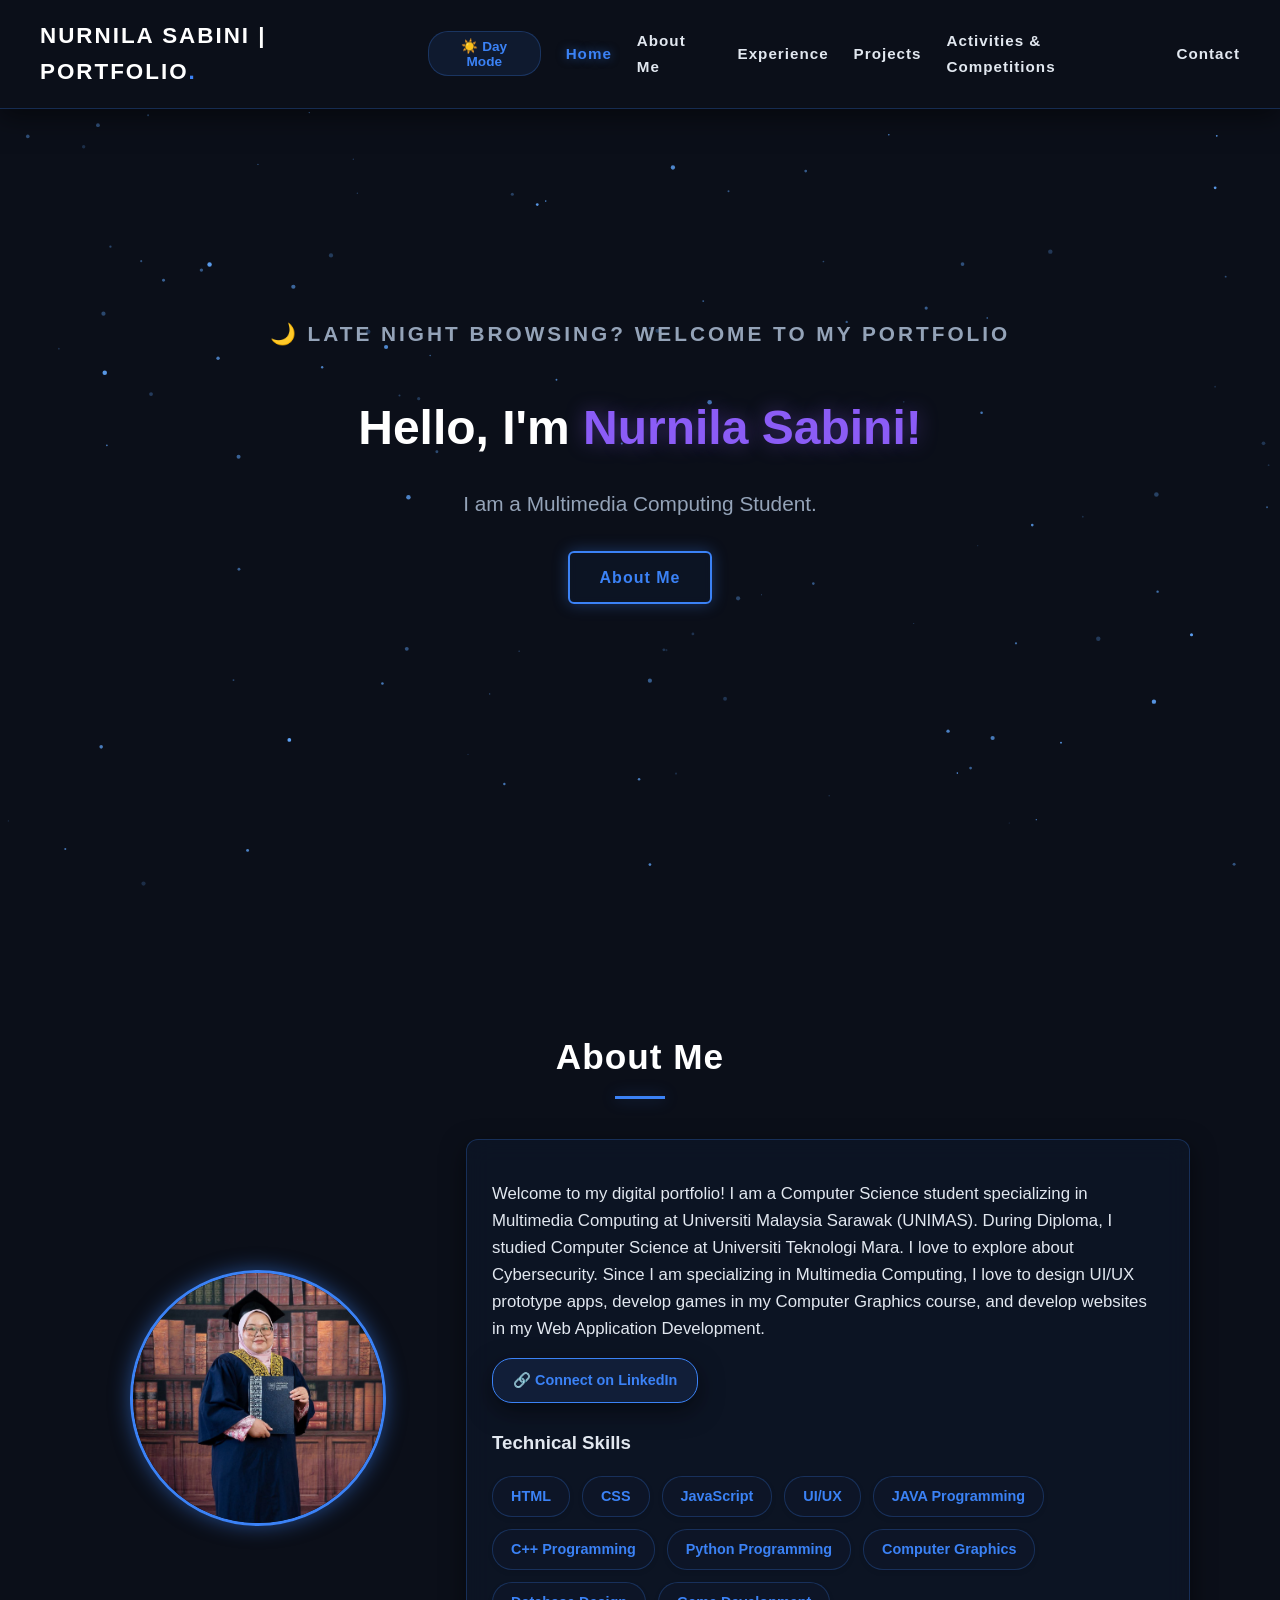
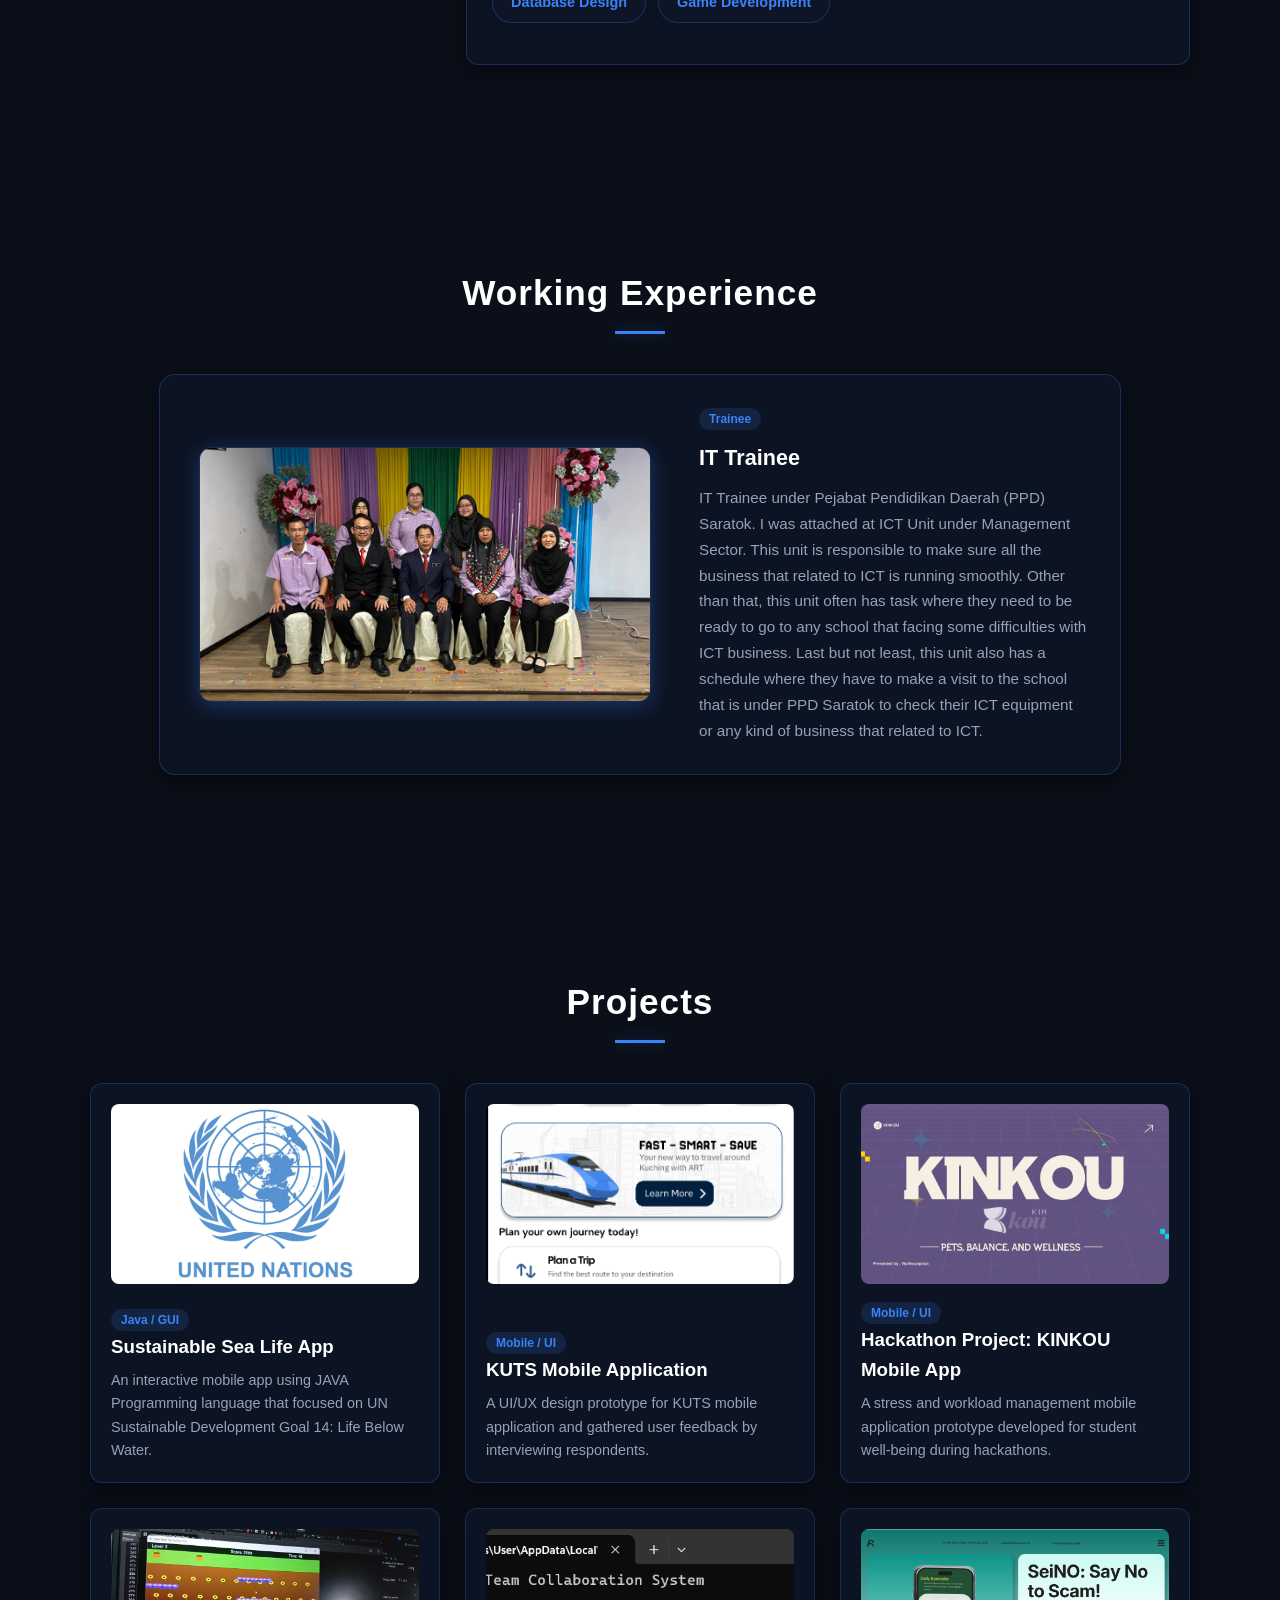
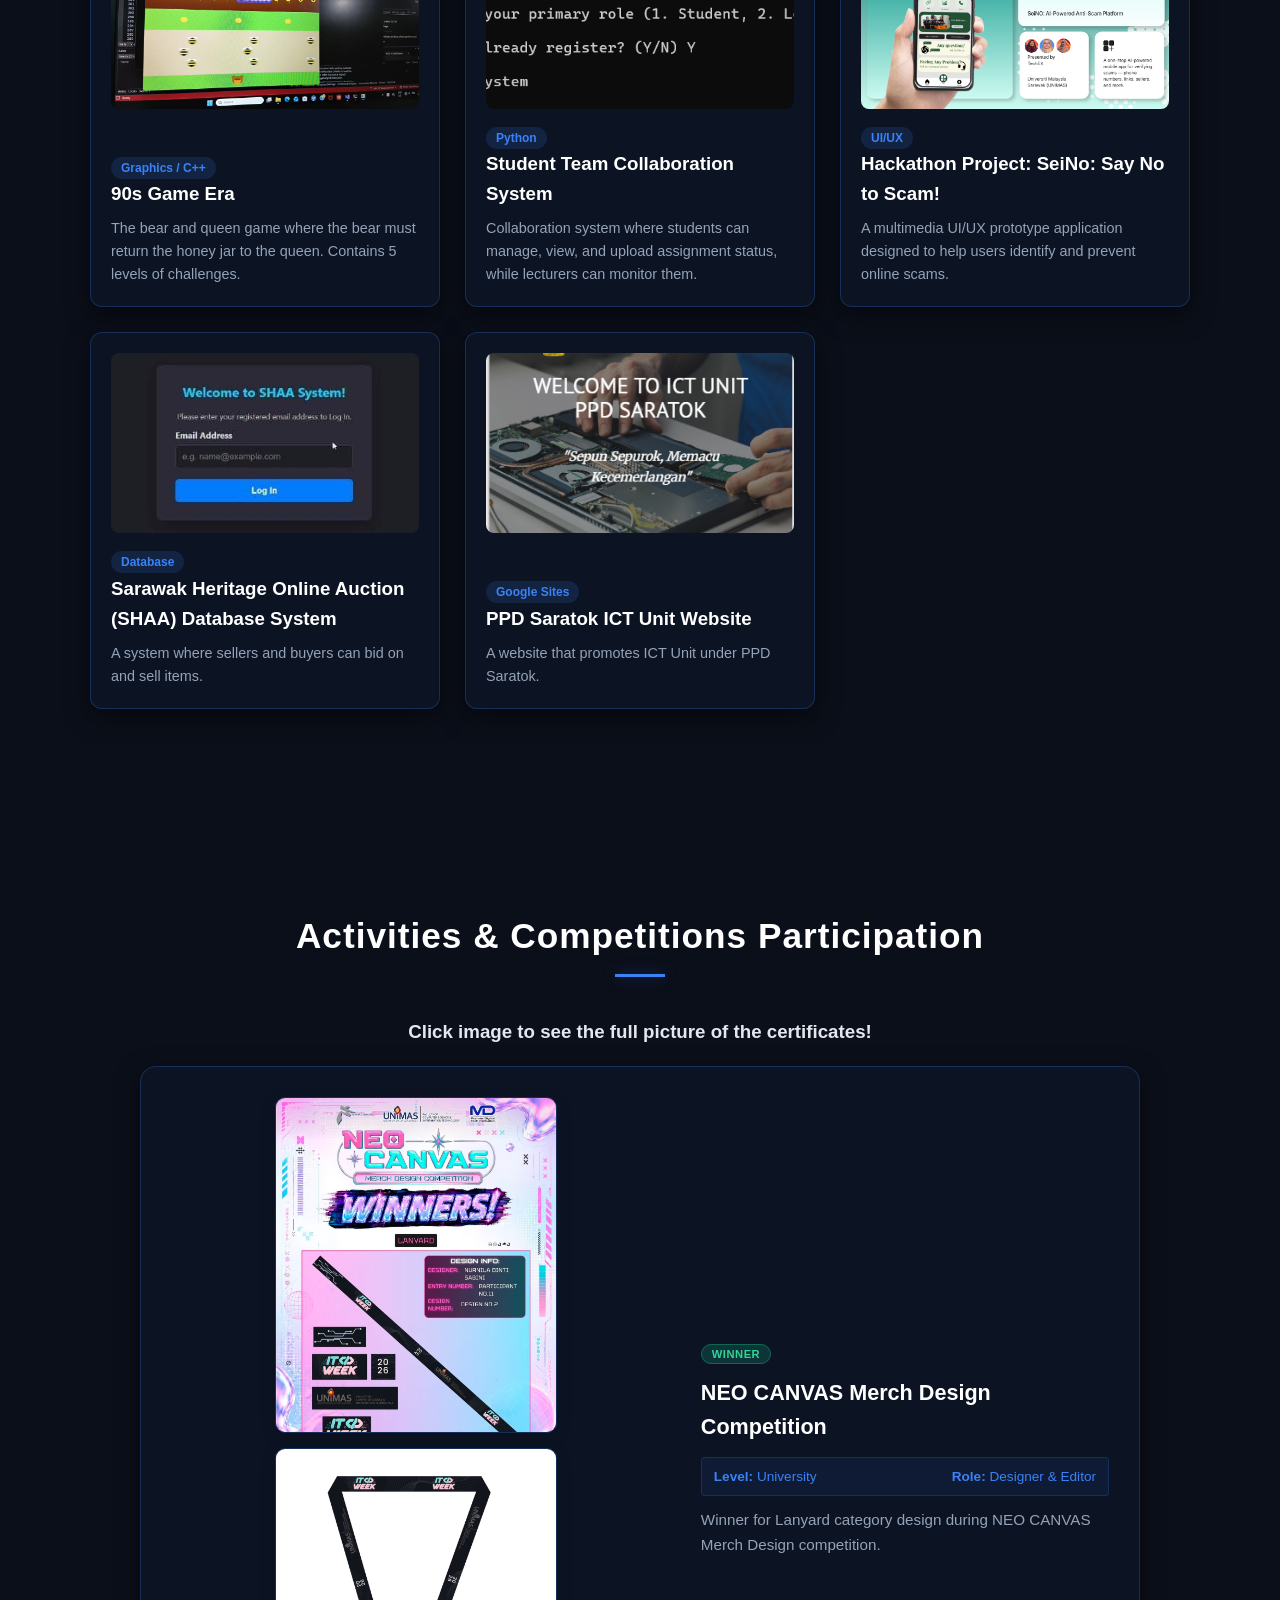
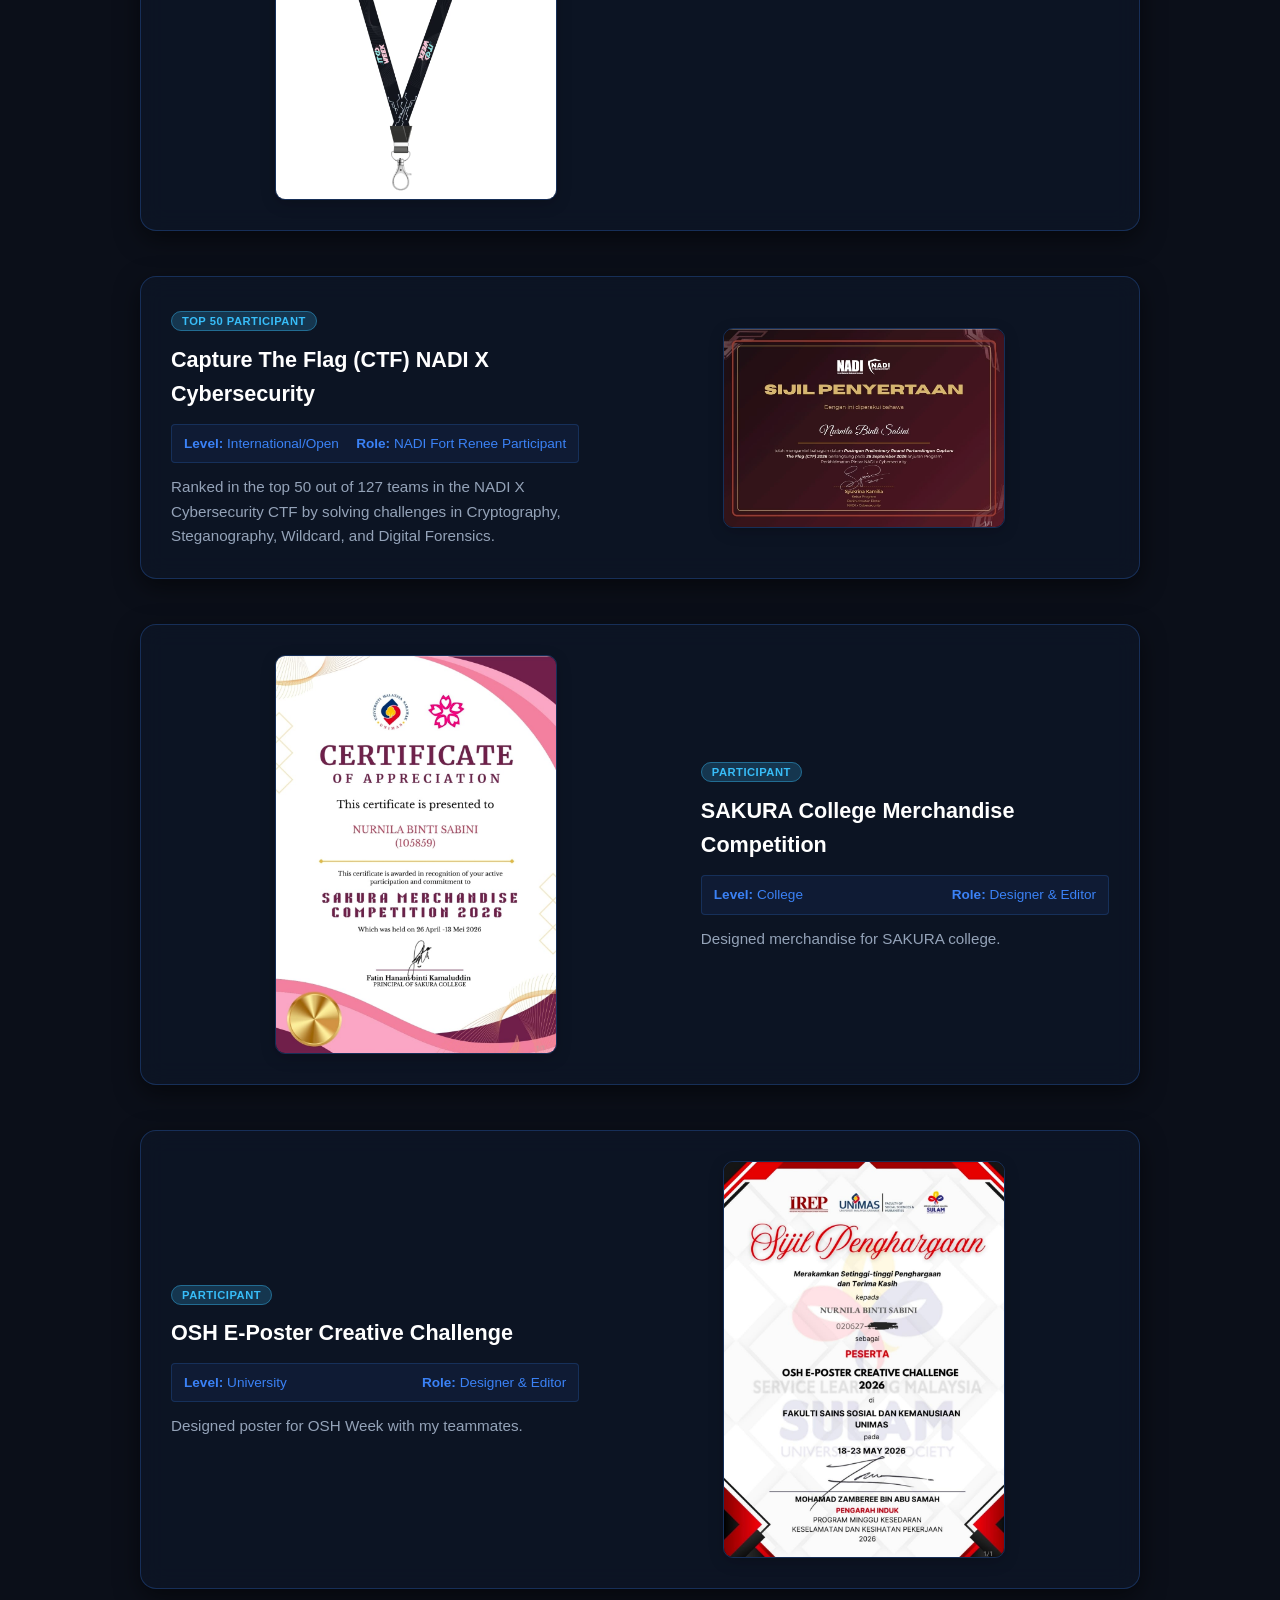
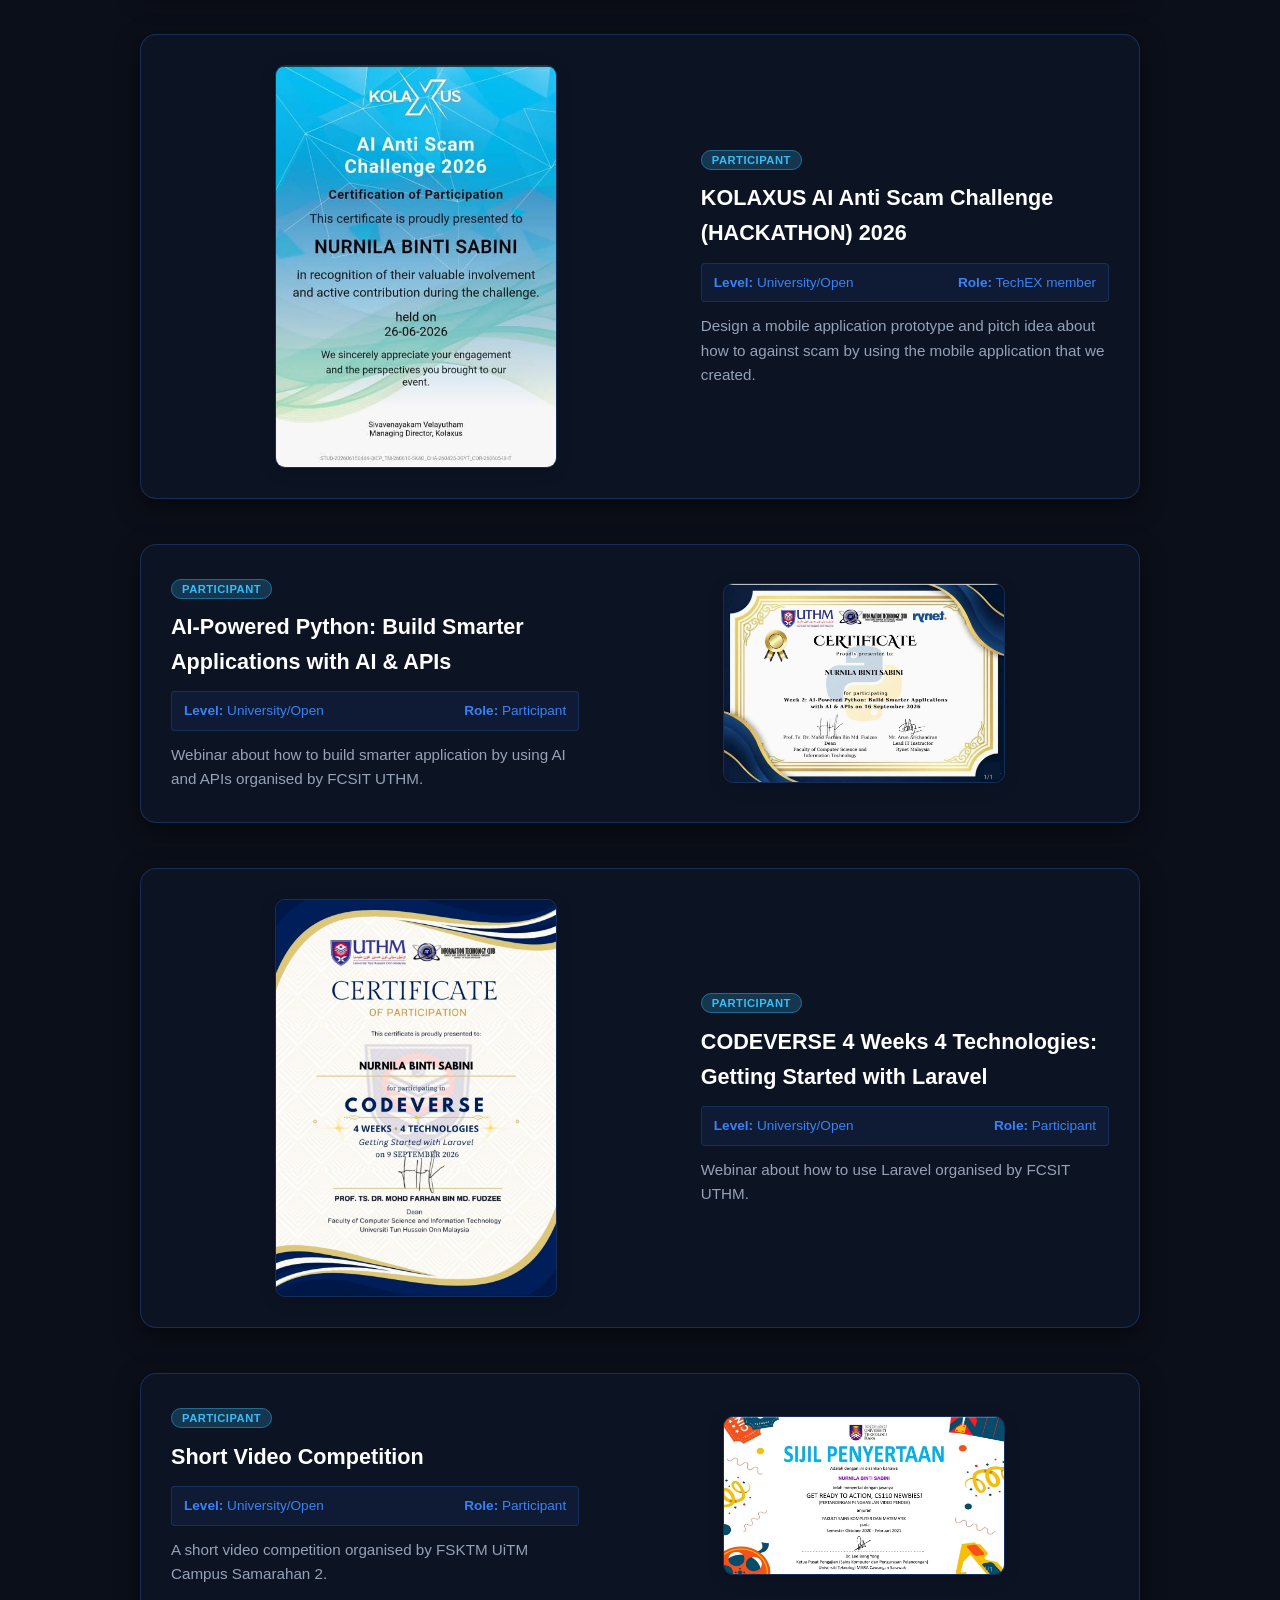
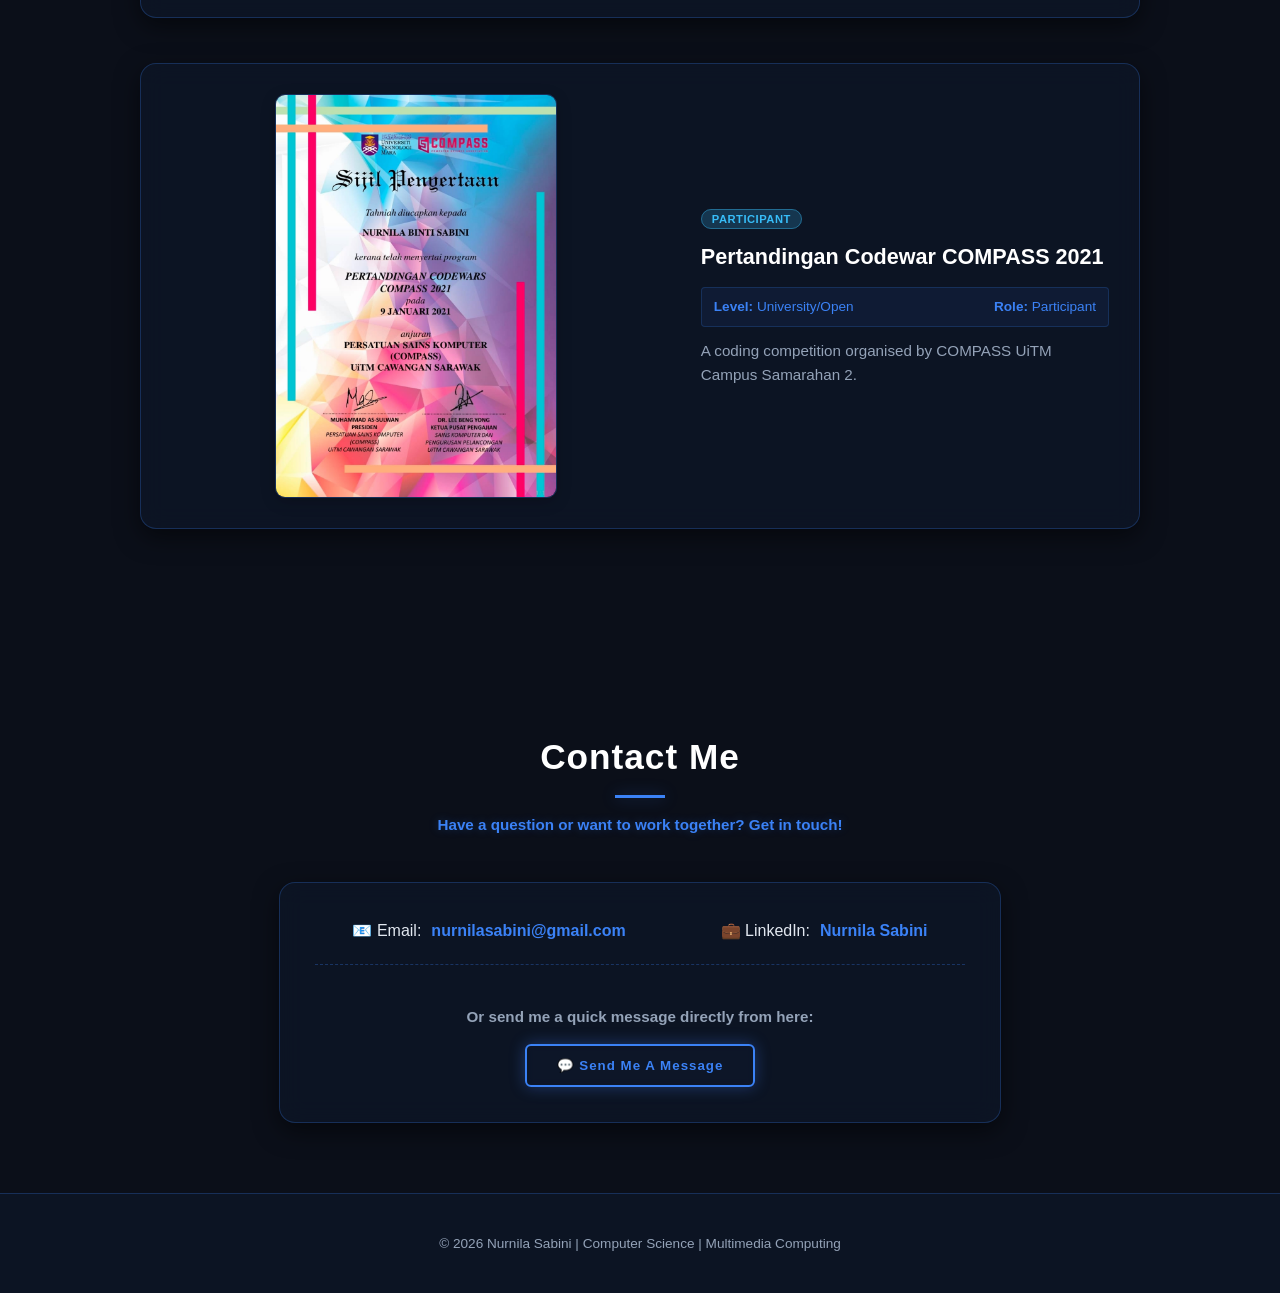
<file: index.html>
<!DOCTYPE html>
<html lang="en">
<head>
    <meta charset="UTF-8">
    <meta name="viewport" content="width=device-width, initial-scale=1.0">
    <title>Nurnila Sabini | Portfolio</title>
    <link rel="stylesheet" href="style.css">
</head>
<body>

    <!--SCROLL PROGRESS BAR -->
    <div id="scrollProgress" class="scroll-progress"></div>

    <!-- Digital Starfield Background Canvas -->
    <canvas id="starfieldCanvas"></canvas>

    <!-- HEADER AND NAVIGATION BAR -->
    <header>
        <nav class="navbar" aria-label="Main Navigation">
            <a href="#home" class="logo">NURNILA SABINI | PORTFOLIO<span class="dot">.</span></a>
            
            <button id="hamburger" class="hamburger" aria-label="Toggle Navigation Menu">
                <span></span>
                <span></span>
                <span></span>
            </button>

            <ul id="navLinks" class="nav-links">
                <li><button id="themeToggleBtn" class="theme-btn">☀️ Day Mode</button></li>
                <li><a href="#home">Home</a></li>
                <li><a href="#about">About Me</a></li>
                <li><a href="#experience">Experience</a></li>
                <li><a href="#projects">Projects</a></li>
                <li><a href="#competitions">Activities & Competitions</a></li>
                <li><a href="#contact">Contact</a></li>
            </ul>
        </nav>
    </header>

    
    <!-- 1. HOME SECTION -->
    <section id="home" class="hero">
        <div class="hero-content">
            <p class="greeting" id="dynamicGreeting">WELCOME TO MY PORTFOLIO SPACE</p>
            <h1>Hello, I'm <span class="highlight">Nurnila Sabini!</span></h1>
            <p>I am <span id="typingEffect"></span></p>
            <a href="#about" class="btn pulse-btn">About Me</a>
        </div>
    </section>
    
    <!-- 2. ABOUT ME SECTION -->
    <section id="about" class="section reveal">
        <div class="container">
            <h2>About Me</h2>
            <div class="about-content">
                <div class="about-img-box">
                    <img src="nila convo.jpeg" alt="Gambar profil Nurnila Sabini" class="profile-img float-anim">
                </div>
                <div class="about-text-box">
                    <p class="about-text">
                        Welcome to my digital portfolio! I am a Computer Science student specializing in Multimedia Computing at Universiti Malaysia Sarawak (UNIMAS). During Diploma, I studied Computer Science at Universiti Teknologi Mara. I love to explore about Cybersecurity.
                        Since I am specializing in Multimedia Computing, I love to design UI/UX prototype apps, develop games in my Computer Graphics course, and develop websites in my Web Application Development.
                    </p>
                    
                    <div class="social-links" style="margin-bottom: 25px;">
                        <a href="https://www.linkedin.com/in/nurnila-sabini-74947b338/" target="_blank" class="linkedin-btn glow-anim">
                            🔗 Connect on LinkedIn
                        </a>
                    </div>

                    <div class="skills">
                        <h3>Technical Skills</h3>
                        <ul class="skills-list">
                            <li>HTML</li>
                            <li>CSS</li>
                            <li>JavaScript</li>
                            <li>UI/UX</li>
                            <li>JAVA Programming</li>
                            <li>C++ Programming</li>
                            <li>Python Programming</li>
                            <li>Computer Graphics</li>
                            <li>Database Design</li>
                            <li>Game Development</li>
                        </ul>
                    </div>
                </div>
            </div>
        </div>
    </section>

    <!-- 3. WORKING EXPERIENCE SECTION -->
    <section id="experience" class="section alt-bg reveal">
        <div class="container">
            <h2>Working Experience</h2>
            
            <div class="split-item" style="max-width: 900px; margin: 0 auto;">
                <div class="split-media">
                    <img src="intern.jpeg" alt="Industrial Training Preparation" class="internship-img">
                </div>
                <div class="split-content">
                    <span class="badge" style="margin-bottom: 15px;">Trainee</span>
                    <h3 style="margin-bottom: 10px;">IT Trainee</h3>
                    <p style="font-size: 0.95rem; line-height: 1.7;">
                       IT Trainee under Pejabat Pendidikan Daerah (PPD) Saratok. I was attached at ICT Unit under Management Sector.
                       This unit is responsible to make sure all the business that related to ICT is running smoothly. Other than that,
                       this unit often has task where they need to be ready to go to any school that facing some difficulties with ICT business.
                       Last but not least, this unit also has a schedule where they have to make a visit to the school that is under PPD Saratok to check 
                       their ICT equipment or any kind of business that related to ICT.
                    </p>
                </div>
            </div>
        </div>
    </section>

    <!-- 4. PROJECTS SECTION -->
    <section id="projects" class="section reveal">
        <div class="container">
            <h2>Projects</h2>
            <div class="project-grid">

                <!-- PROJECT 1 -->
                <article class="project-card">
                    <div class="project-img-box">
                        <img src="UN Logo.jpg" alt="UN Logo image" class="project-img">
                    </div>
                    <div class="project-info">
                        <span class="badge">Java / GUI</span>
                        <h3>Sustainable Sea Life App</h3>
                        <p>An interactive mobile app using JAVA Programming language that focused on UN Sustainable Development Goal 14: Life Below Water.</p>
                    </div>
                </article>

                <!-- PROJECT 2 -->
                <article class="project-card">
                    <div class="project-img-box">
                        <img src="KUTS.png" alt="UI/UX prototype" class="project-img">
                    </div>
                    <div class="project-info">
                        <span class="badge">Mobile / UI</span>
                        <h3>KUTS Mobile Application</h3>
                        <p>A UI/UX design prototype for KUTS mobile application and gathered user feedback by interviewing respondents.</p>
                    </div>
                </article>

                <!-- PROJECT 3 -->
                <article class="project-card">
                    <div class="project-img-box">
                        <img src="kinkou.jpg" alt="Screenshot of Kinkou Prototype project" class="project-img">
                    </div>
                    <div class="project-info">
                        <span class="badge">Mobile / UI</span>
                        <h3>Hackathon Project: KINKOU Mobile App</h3>
                        <p>A stress and workload management mobile application prototype developed for student well-being during hackathons.</p>
                    </div>
                </article>

                <!-- PROJECT 4 -->
                <article class="project-card">
                    <div class="project-img-box">
                        <img src="gamedev.jpeg" alt="gamedev" class="project-img">
                    </div>
                    <div class="project-info">
                        <span class="badge">Graphics / C++</span>
                        <h3>90s Game Era</h3>
                        <p>The bear and queen game where the bear must return the honey jar to the queen. Contains 5 levels of challenges.</p>
                    </div>
                </article>

                <!-- PROJECT 5 -->
                <article class="project-card">
                    <div class="project-img-box">
                        <img src="STC.png" alt="Screenshot of 3D Video Game Project" class="project-img">
                    </div>
                    <div class="project-info">
                        <span class="badge">Python</span>
                        <h3>Student Team Collaboration System</h3>
                        <p>Collaboration system where students can manage, view, and upload assignment status, while lecturers can monitor them.</p>
                    </div>
                </article>

                <!-- PROJECT 6 -->
                <article class="project-card">
                    <div class="project-img-box">
                        <img src="seino.png" alt="Screenshot of SeiNo project" class="project-img">
                    </div>
                    <div class="project-info">
                        <span class="badge">UI/UX</span>
                        <h3>Hackathon Project: SeiNo: Say No to Scam!</h3>
                        <p>A multimedia UI/UX prototype application designed to help users identify and prevent online scams.</p>
                    </div>
                </article>

                <!-- PROJECT 7 -->
                <article class="project-card">
                    <div class="project-img-box">
                        <img src="shaa.png" alt="SHAA database" class="project-img">
                    </div>
                    <div class="project-info">
                        <span class="badge">Database</span>
                        <h3>Sarawak Heritage Online Auction (SHAA) Database System</h3>
                        <p>A system where sellers and buyers can bid on and sell items.</p>
                    </div>
                </article>

                <!-- PROJECT 8 -->
                <article class="project-card">
                    <div class="project-img-box">
                        <img src="ppdwebsite.png" alt="PPD Saratok Website" class="project-img">
                    </div>
                    <div class="project-info">
                        <span class="badge">Google Sites</span>
                        <h3>PPD Saratok ICT Unit Website</h3>
                        <p>A website that promotes ICT Unit under PPD Saratok.</p>
                    </div>
                </article>

            </div>
        </div>
    </section>

    <!-- 5. ACTIVITIES AND COMPETITIONS SECTION -->
    <section id="competitions" class="section reveal">
        <div class="container">
            <h2>Activities & Competitions Participation</h2>
            <h3 style="text-align: center;">Click image to see the full picture of the certificates!</h3>
            
            <div class="split-container">
                
                <!-- CERTIFICATE 1 -->
                <div class="split-item">
                    <div class="split-media">
                        <img src="neocanvasposter.jpeg" alt="Sijil NEO CANVAS Merch Design" class="cert-img-full">
                        <img src="lanyard.jpeg" alt="Lanyard Design" class="cert-img-full" style="margin-top: 15px;">
                    </div>
                    <div class="split-content">
                        <span class="comp-badge winner">Winner</span>
                        <h3>NEO CANVAS Merch Design Competition</h3>
                        <div class="comp-meta">
                            <span><strong>Level:</strong> University</span>
                            <span><strong>Role:</strong> Designer & Editor</span>
                        </div>
                        <p>Winner for Lanyard category design during NEO CANVAS Merch Design competition.</p>
                    </div>
                </div>

                <!-- CERTIFICATE 2 -->
                <div class="split-item reverse">
                    <div class="split-media">
                        <img src="ctf.jpeg" alt="Sijil CTF NADI X Top 50" class="cert-img-full">
                    </div>
                    <div class="split-content">
                        <span class="comp-badge participant">Top 50 Participant</span>
                        <h3>Capture The Flag (CTF) NADI X Cybersecurity</h3>
                        <div class="comp-meta">
                            <span><strong>Level:</strong> International/Open</span>
                            <span><strong>Role:</strong> NADI Fort Renee Participant</span>
                        </div>
                        <p>Ranked in the top 50 out of 127 teams in the NADI X Cybersecurity CTF by solving challenges in Cryptography, Steganography, Wildcard, and Digital Forensics.</p>
                    </div>
                </div>

                <!-- CERTIFICATE 3 -->
                <div class="split-item">
                    <div class="split-media">
                        <img src="sijilsakura.jpeg" alt="Sijil SAKURA College Merchandise" class="cert-img-full">
                    </div>
                    <div class="split-content">
                        <span class="comp-badge participant">Participant</span>
                        <h3>SAKURA College Merchandise Competition</h3>
                        <div class="comp-meta">
                            <span><strong>Level:</strong> College</span>
                            <span><strong>Role:</strong> Designer & Editor</span>
                        </div>
                        <p>Designed merchandise for SAKURA college.</p>
                    </div>
                </div>

                <!-- CERTIFICATE 4 -->
                <div class="split-item reverse">
                    <div class="split-media">
                        <img src="OSH.jpeg" alt="Sijil OSH E-Poster Challenge" class="cert-img-full">
                    </div>
                    <div class="split-content">
                        <span class="comp-badge participant">Participant</span>
                        <h3>OSH E-Poster Creative Challenge</h3>
                        <div class="comp-meta">
                            <span><strong>Level:</strong> University</span>
                            <span><strong>Role:</strong> Designer & Editor</span>
                        </div>
                        <p>Designed poster for OSH Week with my teammates.</p>
                    </div>
                </div>

                <!-- CERTIFICATE 5 -->
                <div class="split-item">
                    <div class="split-media">
                        <img src="kolaxus.jpeg" alt="Sijil KOLAXUS AI" class="cert-img-full">
                    </div>
                    <div class="split-content">
                        <span class="comp-badge participant">Participant</span>
                        <h3>KOLAXUS AI Anti Scam Challenge (HACKATHON) 2026</h3>
                        <div class="comp-meta">
                            <span><strong>Level:</strong> University/Open</span>
                            <span><strong>Role:</strong> TechEX member</span>
                        </div>
                        <p>Design a mobile application prototype and pitch idea about how to against scam by using the mobile application that we created.</p>
                    </div>
                </div>

                <!-- CERTIFICATE 6 -->
                <div class="split-item reverse">
                    <div class="split-media">
                        <img src="UTHM.jpeg" alt="Sijil UTHM Webinar" class="cert-img-full">
                    </div>
                    <div class="split-content">
                        <span class="comp-badge participant">Participant</span>
                        <h3>AI-Powered Python: Build Smarter Applications with AI & APIs</h3>
                        <div class="comp-meta">
                            <span><strong>Level:</strong> University/Open</span>
                            <span><strong>Role:</strong> Participant</span>
                        </div>
                        <p>Webinar about how to build smarter application by using AI and APIs organised by FCSIT UTHM.</p>
                    </div>
                </div>

                <!-- CERTIFICATE 7 -->
                <div class="split-item">
                    <div class="split-media">
                        <img src="UTHM2.jpeg" alt="Sijil UTHM Webinar Laravel" class="cert-img-full">
                    </div>
                    <div class="split-content">
                        <span class="comp-badge participant">Participant</span>
                        <h3>CODEVERSE 4 Weeks 4 Technologies: Getting Started with Laravel</h3>
                        <div class="comp-meta">
                            <span><strong>Level:</strong> University/Open</span>
                            <span><strong>Role:</strong> Participant</span>
                        </div>
                        <p>Webinar about how to use Laravel organised by FCSIT UTHM.</p>
                    </div>
                </div>

                <!-- CERTIFICATE 8 -->
                <div class="split-item reverse">
                    <div class="split-media">
                        <img src="video.jpeg" alt="Sijil Short Video Competition" class="cert-img-full">
                    </div>
                    <div class="split-content">
                        <span class="comp-badge participant">Participant</span>
                        <h3>Short Video Competition</h3>
                        <div class="comp-meta">
                            <span><strong>Level:</strong> University/Open</span>
                            <span><strong>Role:</strong> Participant</span>
                        </div>
                        <p>A short video competition organised by FSKTM UiTM Campus Samarahan 2.</p>
                    </div>
                </div>

                <!-- CERTIFICATE9 -->
                <div class="split-item">
                    <div class="split-media">
                        <img src="codewar.jpeg" alt="Sijil Codewar" class="cert-img-full">
                    </div>
                    <div class="split-content">
                        <span class="comp-badge participant">Participant</span>
                        <h3>Pertandingan Codewar COMPASS 2021</h3>
                        <div class="comp-meta">
                            <span><strong>Level:</strong> University/Open</span>
                            <span><strong>Role:</strong> Participant</span>
                        </div>
                        <p>A coding competition organised by COMPASS UiTM Campus Samarahan 2.</p>
                    </div>
                </div>

            </div>
        </div>
    </section>

    <!-- 6. CONTACT SECTION -->
    <section id="contact" class="section alt-bg reveal">
        <div class="container text-center">
            <h2>Contact Me</h2>
            <p class="section-hint">Have a question or want to work together? Get in touch!</p>
            
            <div class="contact-action-card">
                <div class="contact-details-row">
                    <div class="contact-detail-item">
                        <span class="icon">📧 Email:</span>
                        <a href="https://mail.google.com/mail/?view=cm&fs=1&to=nurnilasabini@gmail.com" target="_blank" class="contact-link">nurnilasabini@gmail.com</a>
                    </div>
                    <div class="contact-detail-item">
                        <span class="icon">💼 LinkedIn:</span>
                        <a href="https://www.linkedin.com/in/nurnila-sabini-74947b338/" target="_blank" class="contact-link">Nurnila Sabini</a>
                    </div>
                </div>

                <div class="modal-trigger-box">
                    <p>Or send me a quick message directly from here:</p>
                    <button id="openContactModal" class="btn pulse-btn">💬 Send Me A Message</button>
                </div>
            </div>
        </div>
    </section>

    <!-- POP UP BOX AT CONTACT SECTION -->
    <div id="contactModal" class="modal-overlay" aria-hidden="true">
        <div class="modal-content glass-box">
            <button id="closeContactModal" class="modal-close" aria-label="Close Modal">&times;</button>
            <h3>Send Me a Message</h3>
            <p class="modal-sub">I'll get back to you as soon as possible!</p>

            <form id="contactForm" class="contact-form-modal" novalidate>
                <div class="form-group">
                    <label for="name">Your Name</label>
                    <input type="text" id="name" placeholder="Enter your name" required>
                </div>
                <div class="form-group">
                    <label for="email">Your Email</label>
                    <input type="email" id="email" placeholder="Enter your email" required>
                </div>
                <div class="form-group">
                    <label for="message">Your Message</label>
                    <textarea id="message" rows="4" placeholder="Type your message here..." required></textarea>
                </div>
                <button type="submit" class="btn pulse-btn full-width-btn">Send Message</button>
            </form>
            <div id="formStatus" class="form-status"></div>
        </div>
    </div>

    <!-- CERTIFICATE VIEWER FULL SIZE IMAGE LIGHTBOX -->
    <div id="imageLightbox" class="lightbox-modal" aria-hidden="true">
        <span class="lightbox-close" id="closeLightbox">&times;</span>
        <img class="lightbox-img" id="lightboxImg" alt="Enlarged certificate view">
    </div>

    <!-- SCROLL TO TOP BUTTON -->
    <button id="scrollTopBtn" class="scroll-btn" aria-label="Scroll to top">↑</button>

    <footer>
        <p>&copy; 2026 Nurnila Sabini | Computer Science | Multimedia Computing</p>
    </footer>

    <script src="script.js"></script>
</body>
</html>
</file>
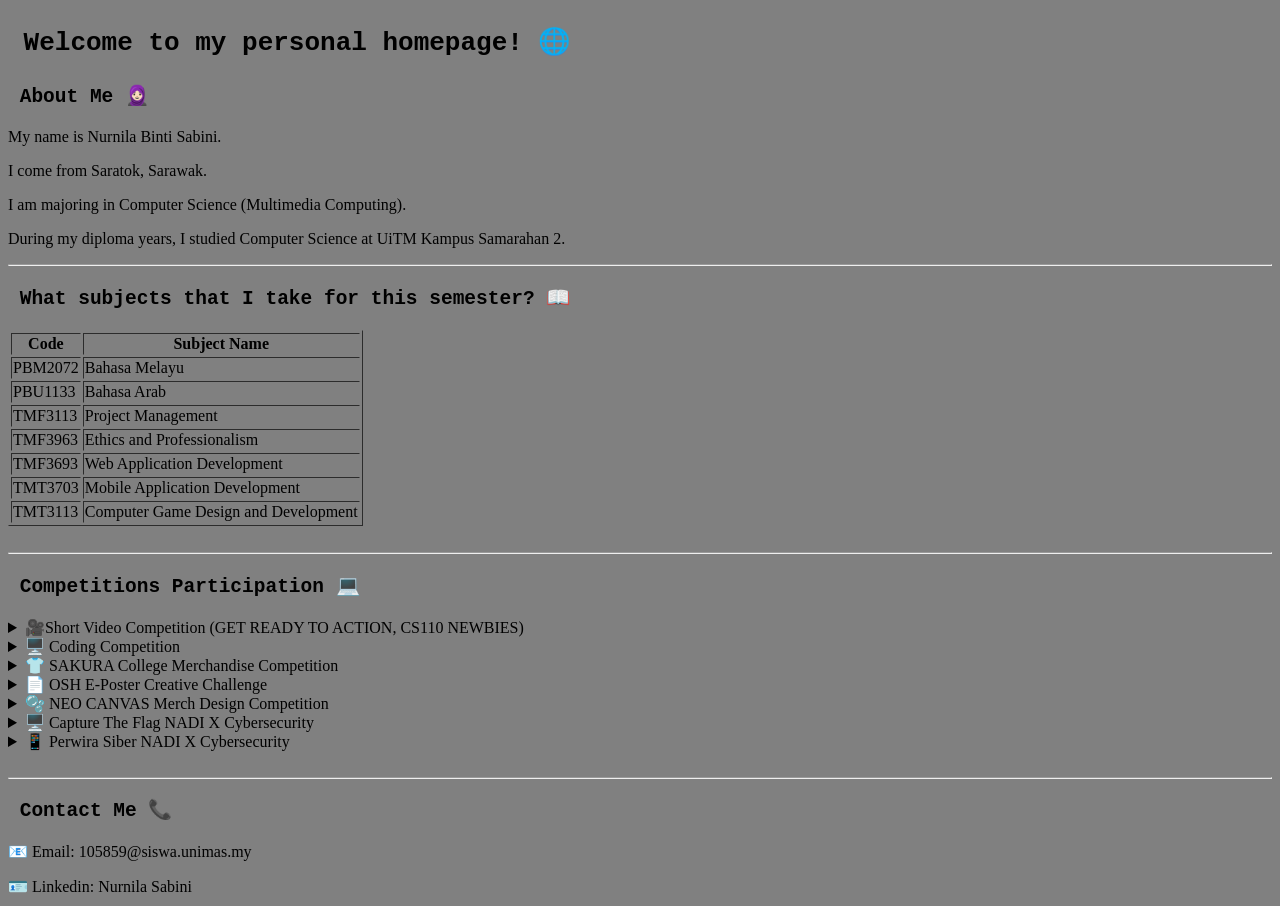
<file: homepage.html>
<!DOCTYPE html>

<html>

<head>
<title> My Personal Homepage</title>
</head>

<body style="background-color: grey;">

<h1><pre> Welcome to my personal homepage! 🌐 </pre></h1>

<h2><pre> About Me 🧕🏻 </pre></h2>

<p> My name is Nurnila Binti Sabini. </p>
<p> I come from Saratok, Sarawak. </p>
<p> I am majoring in Computer Science (Multimedia Computing). </p>
<p> During my diploma years, I studied Computer Science at UiTM Kampus Samarahan 2. </p>

<hr>
</hr>

<h2><pre> What subjects that I take for this semester? 📖 </pre></h2>

<table border = "1">
	<thead>
		<tr>
			<th>Code</th>
			<th>Subject Name</th>
		</tr>
	</thead>

	<tbody>
		<tr>
			<td>PBM2072</td>
			<td>Bahasa Melayu</td>
		</tr>

		<tr>
			<td>PBU1133</td>
			<td>Bahasa Arab</td>
		</tr>

		<tr>
			<td>TMF3113</td>
			<td>Project Management</td>
		</tr>

		<tr>
			<td>TMF3963</td>
			<td>Ethics and Professionalism</td>
		</tr>

		<tr>
			<td>TMF3693</td>
			<td>Web Application Development</td>
		</tr>

		<tr>
			<td>TMT3703</td>
			<td>Mobile Application Development</td>
		</tr>

		<tr>
			<td>TMT3113</td>
			<td>Computer Game Design and Development</td>
		</tr>
	</tbody>
	</table>
	<br>
	<hr>

<h2><pre> Competitions Participation 💻 </pre></h2>

<details>
<summary>🎥Short Video Competition (GET READY TO ACTION, CS110 NEWBIES)</summary>
</details>

<details>
<summary>🖥️ Coding Competition</summary>
</details>

<details>
<summary>👕 SAKURA College Merchandise Competition</summary>
</details>

<details>
<summary>📄 OSH E-Poster Creative Challenge</summary>
</details>

<details>
<summary>🫧 NEO CANVAS Merch Design Competition</summary>
</details>

<details>
<summary>🖥️ Capture The Flag NADI X Cybersecurity</summary>
</details>

<details>
<summary>📱 Perwira Siber NADI X Cybersecurity</summary>
</details>
<br>
<hr>

<h2><pre> Contact Me 📞 </pre></h2>

<p>📧 Email: 105859@siswa.unimas.my</p>
<p>🪪 Linkedin: Nurnila Sabini</p>

</body>
</html>
</file>
<file: style.css>
/*Cyber Neon Dark Mode & Day Mode Theme + Starfield Canvas*/
:root {
    --bg-color: #0b0f19;          
    --text-color: #e2e8f0;        
    --heading-color: #ffffff;
    --muted-color: #94a3b8;
    --primary-color: #3b82f6;     
    --primary-hover: #2563eb;     
    --accent-blue: #8b5cf6;       
    --border-color: rgba(59, 130, 246, 0.25);      
    --card-bg: rgba(15, 23, 42, 0.65);
    --card-hover-bg: rgba(15, 23, 42, 0.85);
    --glow: 0 0 15px rgba(59, 130, 246, 0.35); 
    --shadow: 0 8px 25px rgba(0, 0, 0, 0.5);
}

/* Day Mode Styling */
body.light-mode {
    --bg-color: #f8fafc;          
    --text-color: #334155;        
    --heading-color: #0f172a;
    --muted-color: #64748b;
    --primary-color: #2563eb;     
    --primary-hover: #1d4ed8;     
    --accent-blue: #7c3aed;       
    --border-color: rgba(37, 99, 235, 0.2);      
    --card-bg: rgba(255, 255, 255, 0.85);
    --card-hover-bg: rgba(255, 255, 255, 0.98);
    --glow: 0 0 15px rgba(37, 99, 235, 0.25); 
    --shadow: 0 8px 25px rgba(0, 0, 0, 0.08);
}

html {
    scroll-behavior: smooth;
}

body {
    font-family: 'Segoe UI', Roboto, -apple-system, sans-serif;
    background-color: var(--bg-color);
    color: var(--text-color);
    margin: 0;
    padding: 0;
    line-height: 1.6;
    overflow-x: hidden;
    position: relative;
    transition: background-color 0.3s ease, color 0.3s ease;
}

/* Scroll Progress Bar Styling */
.scroll-progress {
    position: fixed;
    top: 0;
    left: 0;
    height: 3px;
    background-color: var(--primary-color);
    width: 0%;
    z-index: 9999;
    box-shadow: var(--glow);
    transition: width 0.1s ease-out;
}

#starfieldCanvas {
    position: fixed;
    top: 0;
    left: 0;
    width: 100vw;
    height: 100vh;
    z-index: -1;
    pointer-events: none;
}

.container {
    max-width: 1100px;
    margin: 0 auto;
    padding: 0 20px;
}

.text-center {
    text-align: center;
}

.navbar {
    position: fixed;
    top: 0;
    width: 100%;
    background-color: var(--bg-color);
    backdrop-filter: blur(12px);
    display: flex;
    justify-content: space-between;
    align-items: center;
    padding: 18px 40px;
    border-bottom: 1px solid var(--border-color);
    box-shadow: var(--shadow);
    z-index: 1000;
    box-sizing: border-box;
    transition: all 0.3s ease;
}

.logo {
    font-size: 1.4rem;
    font-weight: 800;
    color: var(--heading-color);
    text-decoration: none;
    letter-spacing: 2px;
}

.logo .dot {
    color: var(--primary-color);
}

.nav-links {
    display: flex;
    list-style: none;
    gap: 25px;
    margin: 0;
    padding: 0;
    align-items: center;
}

.nav-links a {
    text-decoration: none;
    color: var(--text-color);
    font-weight: 600;
    font-size: 0.95rem;
    letter-spacing: 1px;
    transition: all 0.3s;
}

.nav-links a:hover, .nav-links a:focus {
    color: var(--primary-color);
    text-shadow: 0 0 10px rgba(59, 130, 246, 0.4);
    outline: none;
}

/* Active Navbar Link Highlight */
.nav-links a.active-nav {
    color: var(--primary-color) !important;
    text-shadow: 0 0 10px rgba(59, 130, 246, 0.5);
}

.hamburger {
    display: none;
    flex-direction: column;
    justify-content: space-between;
    width: 25px;
    height: 18px;
    background: none;
    border: none;
    cursor: pointer;
    padding: 0;
}

.hamburger span {
    width: 100%;
    height: 3px;
    background-color: var(--primary-color);
    border-radius: 2px;
    transition: all 0.3s;
}

.hero {
    min-height: 100vh;
    display: flex;
    justify-content: center;
    align-items: center;
    text-align: center;
    padding: 0 20px;
    position: relative;
    background: transparent;
}

.greeting {
    color: var(--primary-color);
    letter-spacing: 3px;
    font-size: 0.85rem;
    font-weight: 700;
    margin-bottom: 10px;
}

.hero h1 {
    font-size: 3rem;
    margin-bottom: 10px;
    font-weight: 800;
    color: var(--heading-color);
    animation: slideUpFade 1.2s cubic-bezier(0.16, 1, 0.3, 1) forwards;
}

@keyframes slideUpFade {
    0% { opacity: 0; transform: translateY(40px); }
    100% { opacity: 1; transform: translateY(0); }
}

.hero h1 .highlight {
    color: var(--accent-blue) !important; 
    text-shadow: 0 0 20px rgba(139, 92, 246, 0.4);
}

.hero p {
    font-size: 1.3rem;
    margin-bottom: 30px;
    color: var(--muted-color);
}

.btn {
    display: inline-block;
    padding: 12px 30px;
    background-color: var(--card-bg);
    color: var(--primary-color);
    text-decoration: none;
    border-radius: 6px;
    font-weight: 700;
    border: 2px solid var(--primary-color);
    box-shadow: var(--glow);
    cursor: pointer;
    transition: all 0.3s ease;
    letter-spacing: 1px;
    backdrop-filter: blur(5px);
}

.btn:hover, .btn:focus {
    background-color: var(--primary-color);
    color: #ffffff;
    box-shadow: 0 0 25px rgba(59, 130, 246, 0.6);
    outline: none;
}

.pulse-btn {
    animation: pulseBorder 2.5s infinite;
}

@keyframes pulseBorder {
    0% { box-shadow: 0 0 0 0 rgba(59, 130, 246, 0.4); }
    70% { box-shadow: 0 0 0 15px rgba(59, 130, 246, 0); }
    100% { box-shadow: 0 0 0 0 rgba(59, 130, 246, 0); }
}

.section {
    padding: 100px 0 70px 0;
    background: transparent;
}

.alt-bg {
    background: transparent;
}

.section h2 {
    text-align: center;
    font-size: 2.2rem;
    margin-bottom: 40px;
    letter-spacing: 1px;
    color: var(--heading-color);
}

.section h2::after {
    content: '';
    width: 50px;
    height: 3px;
    background-color: var(--primary-color) !important;
    display: block;
    margin: 10px auto 0;
    box-shadow: var(--glow) !important;
}

.about-content {
    display: flex;
    align-items: center;
    gap: 40px;
    margin-top: 20px;
}

.about-img-box {
    flex: 1;
    text-align: center;
}

/* Profile Image Styling and Animation */
.profile-img {
    width: 250px;
    height: 250px;
    object-fit: cover;
    border-radius: 50%;
    border: 3px solid var(--primary-color);
    box-shadow: 0 0 20px rgba(59, 130, 246, 0.5);
    transition: all 0.3s cubic-bezier(0.175, 0.885, 0.32, 1.275);
}

.profile-img:hover {
    transform: scale(1.08) rotate(2deg);
    box-shadow: 0 0 35px rgba(139, 92, 246, 0.8);
    border-color: var(--accent-blue);
}

.float-anim {
    animation: floating 2s ease-in-out infinite;
}

@keyframes floating {
    0% { transform: translateY(0px); }
    50% { transform: translateY(-12px); }
    100% { transform: translateY(0px); }
}

.about-text-box {
    flex: 2;
    background: var(--card-bg);
    backdrop-filter: blur(12px);
    border: 1px solid var(--border-color);
    padding: 25px;
    border-radius: 12px;
    box-shadow: var(--shadow);
    transition: background 0.3s ease, border-color 0.3s ease;
}

.about-text {
    color: var(--text-color);
    font-size: 1.05rem;
    margin-bottom: 15px;
}

.linkedin-btn {
    display: inline-block;
    padding: 10px 20px;
    background-color: rgba(59, 130, 246, 0.1);
    color: var(--primary-color);
    border: 1px solid var(--primary-color);
    border-radius: 20px;
    text-decoration: none;
    font-weight: 600;
    font-size: 0.9rem;
    transition: all 0.3s ease;
    box-shadow: var(--shadow);
}

.linkedin-btn:hover {
    background-color: var(--primary-color);
    color: #ffffff;
    box-shadow: 0 0 20px rgba(59, 130, 246, 0.4);
    transform: translateY(-3px) scale(1.02);
}

.skills-list {
    display: flex;
    flex-wrap: wrap;
    gap: 12px;
    list-style: none;
    padding: 0;
}

.skills-list li {
    background: var(--card-bg);
    border: 1px solid var(--border-color);
    color: var(--primary-color);
    padding: 8px 18px;
    border-radius: 20px;
    font-size: 0.9rem;
    font-weight: 600;
    box-shadow: 0 2px 5px rgba(0, 0, 0, 0.1);
    transition: all 0.3s cubic-bezier(0.175, 0.885, 0.32, 1.275);
}

.skills-list li:hover {
    background-color: var(--primary-color);
    color: #ffffff;
    transform: translateY(-5px) scale(1.08);
    box-shadow: 0 5px 15px rgba(59, 130, 246, 0.4);
}

.project-grid {
    display: grid;
    grid-template-columns: repeat(auto-fit, minmax(280px, 1fr));
    gap: 25px;
}

.project-card {
    background: var(--card-bg);
    backdrop-filter: blur(12px);
    border: 1px solid var(--border-color);
    padding: 20px;
    border-radius: 12px;
    box-shadow: var(--shadow);
    display: flex;
    flex-direction: column;
    justify-content: space-between;
    transition: all 0.4s cubic-bezier(0.165, 0.84, 0.44, 1);
    position: relative;
    overflow: hidden;
}

.project-card:hover {
    transform: translateY(-8px);
    border-color: var(--primary-color);
    background: var(--card-hover-bg);
    box-shadow: 0 12px 25px rgba(59, 130, 246, 0.25);
}

.project-img-box {
    width: 100%;
    height: 180px;
    overflow: hidden;
    border-radius: 8px;
    margin-bottom: 15px;
    background-color: var(--border-color);
}

.project-img {
    width: 100%;
    height: 100%;
    object-fit: cover;
    object-position: center;
    transition: transform 0.5s ease;
}

.project-card:hover .project-img {
    transform: scale(1.08);
}

.badge {
    font-size: 0.75rem;
    color: var(--primary-color);
    background: rgba(59, 130, 246, 0.15);
    padding: 4px 10px;
    border-radius: 12px;
    align-self: flex-start;
    margin-bottom: 10px;
    font-weight: 700;
}

.project-info h3 {
    margin: 0 0 8px 0;
    color: var(--heading-color);
}

.project-info p {
    color: var(--muted-color);
    font-size: 0.9rem;
    margin: 0;
}

.section-hint {
    text-align: center;
    color: var(--primary-color);
    font-size: 0.95rem;
    margin-top: -25px;
    margin-bottom: 45px;
    font-weight: 600;
    text-shadow: 0 0 10px rgba(59, 130, 246, 0.3);
}

/* Alternating Split Layout (certificate placed left and right)*/
.split-container {
    max-width: 1000px;
    margin: 0 auto;
    display: flex;
    flex-direction: column;
    gap: 45px;
}

.split-item {
    display: flex;
    align-items: center;
    gap: 40px;
    background: var(--card-bg);
    backdrop-filter: blur(12px);
    border: 1px solid var(--border-color);
    padding: 30px;
    border-radius: 16px;
    box-shadow: var(--shadow);
    transition: all 0.4s cubic-bezier(0.165, 0.84, 0.44, 1);
}

.split-item:hover {
    transform: translateY(-6px);
    border-color: var(--primary-color);
    background: var(--card-hover-bg);
    box-shadow: 0 12px 25px rgba(59, 130, 246, 0.25);
}

.split-item.reverse {
    flex-direction: row-reverse;
}

.split-media {
    flex: 1.2;
    display: flex;
    flex-direction: column;
    align-items: center;
    justify-content: center;
    width: 100%;
}

.split-content {
    flex: 1;
    text-align: left;
}

.split-content h3 {
    margin: 10px 0 12px 0;
    color: var(--heading-color);
    font-size: 1.35rem;
}

.comp-badge {
    font-size: 0.7rem;
    padding: 3px 10px;
    border-radius: 10px;
    font-weight: 700;
    letter-spacing: 0.5px;
    text-transform: uppercase;
}

.comp-badge.winner {
    background: rgba(16, 185, 129, 0.2);
    color: #34d399;
    border: 1px solid rgba(16, 185, 129, 0.4);
}

.comp-badge.participant {
    background: rgba(56, 189, 248, 0.2);
    color: #38bdf8;
    border: 1px solid rgba(56, 189, 248, 0.4);
}

.comp-meta {
    display: flex;
    justify-content: space-between;
    flex-wrap: wrap;
    gap: 15px;
    background-color: rgba(59, 130, 246, 0.08);
    padding: 8px 12px;
    border-radius: 4px;
    border: 1px solid rgba(59, 130, 246, 0.2);
    margin-bottom: 12px;
    font-size: 0.85rem;
    color: var(--primary-color);
}

.split-content p {
    margin: 0;
    color: var(--muted-color);
    font-size: 0.95rem;
    line-height: 1.6;
}

.cert-img-full {
    width: 100%;
    height: auto;
    max-width: 280px; 
    object-fit: contain; 
    border-radius: 10px;
    border: 1px solid var(--border-color);
    box-shadow: 0 4px 15px rgba(0, 0, 0, 0.2);
    cursor: zoom-in;
    transition: transform 0.3s ease, box-shadow 0.3s ease;
    display: block;
    margin: 0 auto;
}

.cert-img-full:hover {
    transform: scale(1.02);
    box-shadow: 0 8px 25px rgba(59, 130, 246, 0.35);
}

/* Internship Image Styling */
.internship-img {
    width: 100%;
    height: auto;
    max-width: 450px;
    object-fit: cover;
    border-radius: 12px;
    border: 1px solid var(--border-color);
    box-shadow: 0 4px 20px rgba(59, 130, 246, 0.3);
    display: block;
    margin: 0 auto;
    transition: transform 0.3s ease, box-shadow 0.3s ease;
}

.internship-img:hover {
    transform: scale(1.02);
    box-shadow: 0 8px 25px rgba(59, 130, 246, 0.35);
}

.contact-action-card {
    max-width: 650px;
    margin: 0 auto;
    background: var(--card-bg);
    backdrop-filter: blur(12px);
    border: 1px solid var(--border-color);
    padding: 35px;
    border-radius: 16px;
    box-shadow: var(--shadow);
    display: flex;
    flex-direction: column;
    gap: 25px;
}

.contact-details-row {
    display: flex;
    justify-content: space-around;
    flex-wrap: wrap;
    gap: 20px;
    border-bottom: 1px dashed rgba(59, 130, 246, 0.3);
    padding-bottom: 20px;
}

.contact-detail-item {
    display: flex;
    align-items: center;
    gap: 10px;
    color: var(--text-color);
}

.contact-link {
    color: var(--primary-color);
    text-decoration: none;
    font-weight: 600;
    transition: color 0.2s;
}

.contact-link:hover {
    color: var(--accent-blue);
    text-decoration: underline;
}

.modal-trigger-box p {
    color: var(--muted-color);
    font-size: 0.95rem;
    margin-bottom: 15px;
    font-weight: 600;
}

.modal-overlay {
    position: fixed;
    top: 0;
    left: 0;
    width: 100vw;
    height: 100vh;
    background: rgba(5, 8, 15, 0.75);
    backdrop-filter: blur(8px);
    display: flex;
    justify-content: center;
    align-items: center;
    z-index: 2000;
    opacity: 0;
    visibility: hidden;
    transition: all 0.3s ease;
}

.modal-overlay.active {
    opacity: 1;
    visibility: visible;
}

.glass-box {
    background: var(--card-hover-bg);
    backdrop-filter: blur(16px);
    border: 1px solid var(--primary-color);
    border-radius: 16px;
    padding: 35px;
    width: 90%;
    max-width: 480px;
    position: relative;
    box-shadow: 0 15px 35px rgba(59, 130, 246, 0.3);
    transform: translateY(20px) scale(0.95);
    transition: all 0.3s cubic-bezier(0.175, 0.885, 0.32, 1.275);
}

.modal-overlay.active .glass-box {
    transform: translateY(0) scale(1);
}

.modal-close {
    position: absolute;
    top: 15px;
    right: 20px;
    background: none;
    border: none;
    font-size: 1.8rem;
    color: var(--primary-color);
    cursor: pointer;
    transition: transform 0.2s;
}

.modal-close:hover {
    transform: scale(1.2);
}

.glass-box h3 {
    margin: 0;
    color: var(--heading-color);
    font-size: 1.5rem;
    text-align: center;
}

.modal-sub {
    text-align: center;
    color: var(--muted-color);
    font-size: 0.88rem;
    margin-top: 5px;
    margin-bottom: 20px;
}

.contact-form-modal .form-group {
    margin-bottom: 15px;
    text-align: left;
}

.contact-form-modal label {
    display: block;
    margin-bottom: 5px;
    font-weight: 600;
    color: var(--heading-color);
    font-size: 0.9rem;
}

.contact-form-modal input, .contact-form-modal textarea {
    width: 100%;
    padding: 10px 12px;
    border: 1px solid var(--border-color);
    border-radius: 6px;
    background: var(--card-bg);
    color: var(--heading-color);
    box-sizing: border-box;
    transition: all 0.3s ease;
}

.contact-form-modal input:focus, .contact-form-modal textarea:focus {
    border-color: var(--primary-color);
    outline: none;
    box-shadow: var(--glow);
}

.full-width-btn {
    width: 100%;
    margin-top: 10px;
}

.form-status {
    text-align: center;
    margin-top: 15px;
    font-weight: bold;
    font-size: 0.9rem;
}

/* Toast Notification Styling */
.toast-notification {
    position: fixed;
    bottom: 30px;
    left: 50%;
    transform: translateX(-50%) translateY(100px);
    background: var(--card-hover-bg);
    border: 1px solid var(--primary-color);
    color: var(--heading-color);
    padding: 12px 25px;
    border-radius: 30px;
    box-shadow: 0 10px 25px rgba(0, 0, 0, 0.4);
    font-size: 0.95rem;
    font-weight: 600;
    z-index: 3000;
    opacity: 0;
    transition: transform 0.4s cubic-bezier(0.175, 0.885, 0.32, 1.275), opacity 0.4s ease;
}

.toast-notification.show {
    transform: translateX(-50%) translateY(0);
    opacity: 1;
}

.reveal {
    opacity: 0;
    transform: translateY(30px);
    transition: all 0.8s cubic-bezier(0.2, 0.8, 0.2, 1);
}

.reveal.active {
    opacity: 1;
    transform: translateY(0);
}

.scroll-btn {
    position: fixed;
    bottom: 30px;
    right: 30px;
    width: 45px;
    height: 45px;
    background-color: var(--primary-color);
    color: #ffffff;
    border: none;
    border-radius: 50%;
    font-size: 1.2rem;
    font-weight: bold;
    cursor: pointer;
    display: none;
    box-shadow: var(--glow);
    z-index: 999;
    transition: all 0.3s ease;
}

.scroll-btn:hover {
    transform: translateY(-5px);
    background-color: var(--primary-hover);
}

footer {
    text-align: center;
    padding: 25px;
    border-top: 1px solid var(--border-color);
    font-size: 0.85rem;
    color: var(--muted-color);
    background: var(--card-bg);
}

/* Styling Butang Theme Toggle */
.theme-btn {
    background: rgba(59, 130, 246, 0.1);
    color: var(--primary-color);
    border: 1px solid var(--border-color);
    padding: 6px 14px;
    border-radius: 20px;
    font-size: 0.85rem;
    font-weight: 600;
    cursor: pointer;
    transition: all 0.3s ease;
}

.theme-btn:hover {
    background-color: var(--primary-color);
    color: #ffffff;
    box-shadow: var(--glow);
}


/*Certificate Lightbox Viewer Styling for certificates only*/
.lightbox-modal {
    position: fixed;
    top: 0;
    left: 0;
    width: 100vw;
    height: 100vh;
    background: rgba(5, 8, 15, 0.9);
    backdrop-filter: blur(10px);
    display: flex;
    justify-content: center;
    align-items: center;
    z-index: 5000;
    opacity: 0;
    visibility: hidden;
    transition: all 0.3s ease;
}

.lightbox-modal.active {
    opacity: 1;
    visibility: visible;
}

.lightbox-img {
    max-width: 90%;
    max-height: 85vh;
    object-fit: contain;
    border-radius: 10px;
    border: 2px solid var(--primary-color);
    box-shadow: 0 0 35px rgba(59, 130, 246, 0.5);
    transform: scale(0.9);
    transition: transform 0.3s cubic-bezier(0.175, 0.885, 0.32, 1.275);
}

.lightbox-modal.active .lightbox-img {
    transform: scale(1);
}

.lightbox-close {
    position: absolute;
    top: 25px;
    right: 35px;
    color: #ffffff;
    font-size: 2.5rem;
    font-weight: bold;
    cursor: pointer;
    transition: color 0.2s, transform 0.2s;
}

.lightbox-close:hover {
    color: var(--primary-color);
    transform: scale(1.2);
}

@media (max-width: 768px) {
    .hamburger { display: flex; }
    .nav-links {
        position: absolute;
        top: 100%;
        left: 0;
        width: 100%;
        background-color: var(--bg-color);
        flex-direction: column;
        align-items: center;
        padding: 25px 0;
        gap: 20px;
        box-shadow: var(--shadow);
        display: none;
        border-bottom: 1px solid var(--border-color);
    }
    .nav-links.active { display: flex; }
    .hero h1 { font-size: 2.2rem; }
    .hero p { font-size: 1rem; }
    .about-content { flex-direction: column; text-align: center; }
    .skills-list { justify-content: center; }
    .profile-img { width: 180px; height: 180px; }
    
    .split-item, .split-item.reverse {
        flex-direction: column;
        gap: 20px;
        padding: 20px;
    }
    .cert-img-full { max-width: 100%; }
    .internship-img { max-width: 100%; }
    
    .contact-details-row {
        flex-direction: column;
        align-items: center;
    }
}
</file>
